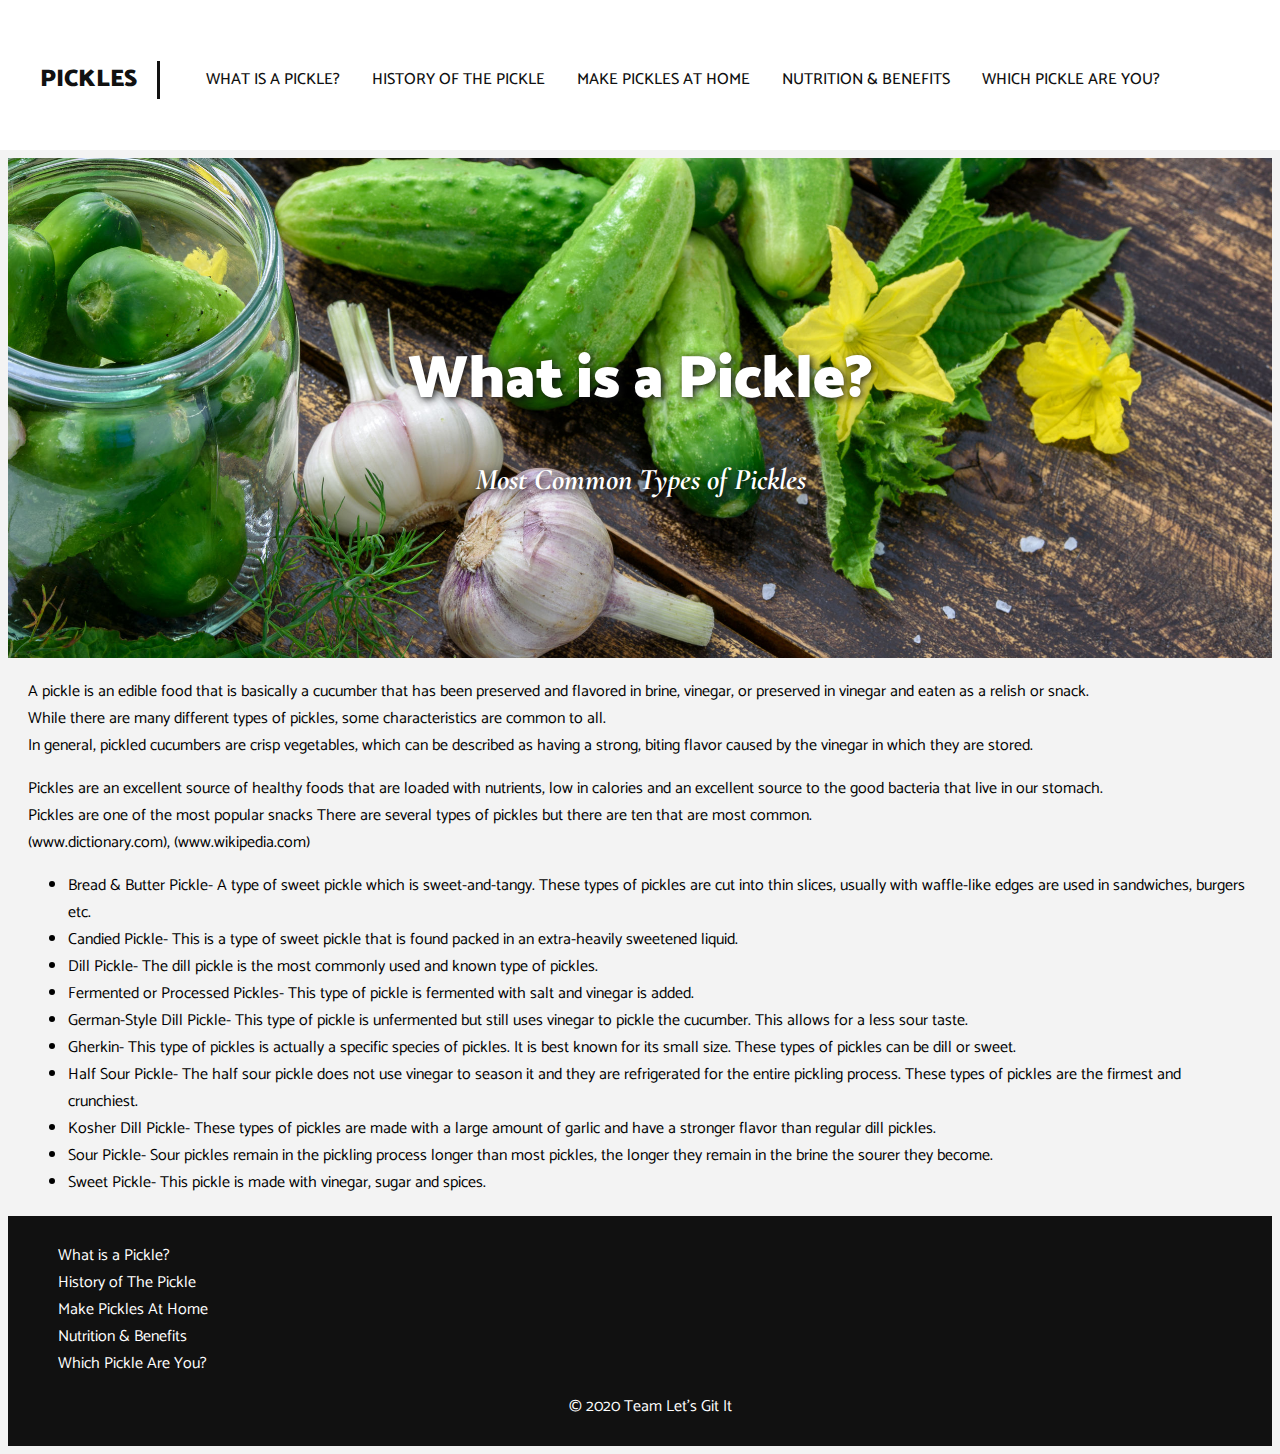
<file: index.html>
<!DOCTYPE html>
<html lang="en">
<head>
    <meta charset="UTF-8">
    <meta name="viewport" content="width=device-width, initial-scale=1.0">
    <title>Pickles</title>
    <link href="https://fonts.googleapis.com/css2?family=Catamaran:wght@100;200;300;400;500;600;700;800;900&family=Cormorant+Garamond:ital,wght@0,300;0,400;0,500;0,600;0,700;1,300;1,400;1,500;1,600;1,700&display=swap" rel="stylesheet">
    <link rel="stylesheet" href="assets\styles.css">
</head>
<body>
    <header>
        <a href="index.html" class="header-brand">PICKLES</a>

        <nav>
            <ul>
                <li><a href="index.html">What is a Pickle?</a></li>
                <li><a href="history.html">History of The Pickle</a></li>
                <li><a href="makeyourown.html">Make Pickles At Home</a></li>
                <li><a href="nutrition.html">Nutrition & Benefits</a></li>
                <li><a href="whatpickleareyou.html">Which Pickle Are You?</a></li>
            </ul>
        </nav>
    </header>

    <main>
        <section class="index-banner">
          <div class="vertical-center">
                <h2>What is a Pickle?</h2>
                <h1>Most Common Types of Pickles</h1>
          </div>
        </section>
            <section>
                <div class="home-main">
            
                    <p>

                        A pickle is an edible food that  is  basically a cucumber that has been preserved and flavored in brine, vinegar, or  preserved in vinegar and eaten as a relish or snack.<br> While there are many different types of pickles, some characteristics are common to all.<br> In general, pickled cucumbers are crisp vegetables, which can be described as having a strong, biting flavor caused by the vinegar in which they are stored.
                        
                    <p>
                        Pickles are an excellent source of healthy foods that are loaded with nutrients, low in calories and an excellent source to the good bacteria that live in our stomach. <br>Pickles are one of the most popular snacks 
                        There are several types of pickles but there are ten 
                        that are most common. 
                        <br>(www.dictionary.com), (www.wikipedia.com)

                        </p>

                    </p>     
                    
<ul>
    <li> Bread & Butter Pickle- A type of sweet pickle which is 
sweet-and-tangy. These types of pickles are cut into thin slices, usually 
with waffle-like edges are used in sandwiches, burgers etc.</li>

    <li>Candied Pickle- This is a type of sweet pickle that is found packed in 
an extra-heavily sweetened liquid. </li>

    <li> Dill Pickle- The dill pickle is the most commonly used and known type 
of pickles.</li>

    <li>Fermented or Processed Pickles- This type of pickle is fermented with 
salt and vinegar is added.</li>
    <li>German-Style Dill Pickle- This type of pickle is unfermented but still 
uses vinegar to pickle the cucumber. This allows for a less sour taste.</li>

    <li>Gherkin- This type of pickles is actually a specific species of 
pickles. It is best known for its small size. These types of pickles can be 
dill or sweet.</li>
    <li> Half Sour Pickle- The half sour pickle does not use vinegar to season 
it and they are refrigerated for the entire pickling process. These types 
of pickles are the firmest and crunchiest. </li>

    <li>Kosher Dill Pickle- These types of pickles are made with a large amount 
of garlic and have a stronger flavor than regular dill pickles.</li>
    <li> Sour Pickle- Sour pickles remain in the pickling process longer than 
most pickles, the longer they remain in the brine the sourer they become.
    </li>
    <li> Sweet Pickle- This pickle is made with vinegar, sugar and spices. </li>

</ul>

                </div>
                
            </section>
    </main>

    <footer>
        <ul>
            <li><a href="index.html">What is a Pickle?</a></li>
            <li><a href="history.html">History of The Pickle</a></li>
            <li><a href="makeyourown.html">Make Pickles At Home</a></li>
            <li><a href="nutrition.html">Nutrition & Benefits</a></li>
            <li><a href="whatpickleareyou.html">Which Pickle Are You?</a></li>
        </ul>
        <p>&copy 2020 Team Let's Git It</p>
    </footer>
</body>
</html>
</file>
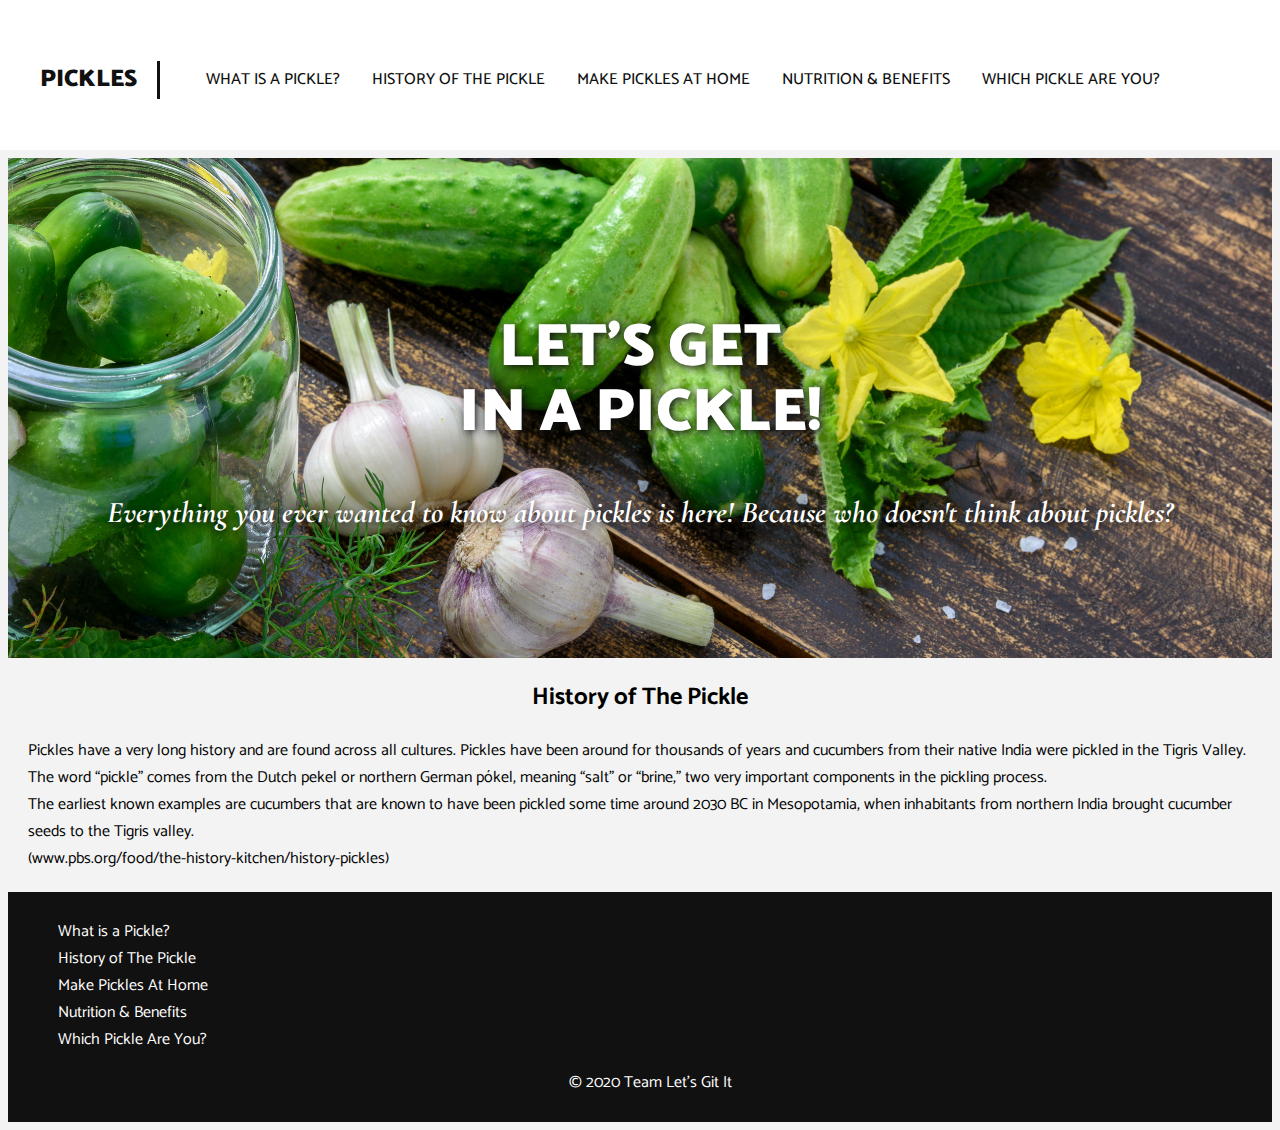
<file: history.html>
<!DOCTYPE html>
<html lang="en">
<head>
    <meta charset="UTF-8">
    <meta name="viewport" content="width=device-width, initial-scale=1.0">
    <title>History Of Pickles</title>
    <link href="https://fonts.googleapis.com/css2?family=Catamaran:wght@100;200;300;400;500;600;700;800;900&family=Cormorant+Garamond:ital,wght@0,300;0,400;0,500;0,600;0,700;1,300;1,400;1,500;1,600;1,700&display=swap" rel="stylesheet">
    <link rel="stylesheet" href="assets\styles.css">
</head>
<body>
    <header>
        <a href="index.html" class="header-brand">PICKLES</a>

        <nav>
            <ul>
                <li><a href="index.html">What is a Pickle?</a></li>
                <li><a href="history.html">History of The Pickle</a></li>
                <li><a href="makeyourown.html">Make Pickles At Home</a></li>
                <li><a href="nutrition.html">Nutrition & Benefits</a></li>
                <li><a href="whatpickleareyou.html">Which Pickle Are You?</a></li>
            </ul>
        </nav>
    </header>

    <main>
        <section class="index-banner">
          <div class="vertical-center">
                <h2>LET'S GET<br>IN A PICKLE!</h2>
                <H1>Everything you ever wanted to know about pickles is here!
Because who doesn't think about pickles?</H1>
          </div>
        </section>
            <section>
                <div class="home-main">
                <h2>History of The Pickle</h2>
                    <p>
                        <p>
                            Pickles have a very long history and are found across 
                            all cultures. Pickles have been around for 
                            thousands of years and cucumbers from their native India 
                            were pickled in the Tigris Valley. <br>The word 
                            “pickle” comes from the Dutch pekel or northern German 
                            pókel, meaning “salt” or “brine,” two very important 
                            components in the pickling process.
                            <br>The earliest known examples are cucumbers that are known to have been pickled some time around 2030 BC in Mesopotamia, when inhabitants from northern India brought cucumber seeds to the Tigris valley. 
                            <br> (www.pbs.org/food/the-history-kitchen/history-pickles)
                        </p>
                        


                    </p>                   

                </div>
                
            </section>
    </main>

    <footer>
        <ul>
            <li><a href="index.html">What is a Pickle?</a></li>
            <li><a href="history.html">History of The Pickle</a></li>
            <li><a href="makeyourown.html">Make Pickles At Home</a></li>
            <li><a href="nutrition.html">Nutrition & Benefits</a></li>
            <li><a href="whatpickleareyou.html">Which Pickle Are You?</a></li>
        </ul>
        <p>&copy 2020 Team Let's Git It</p>
    </footer>
</body>
</html>
</file>
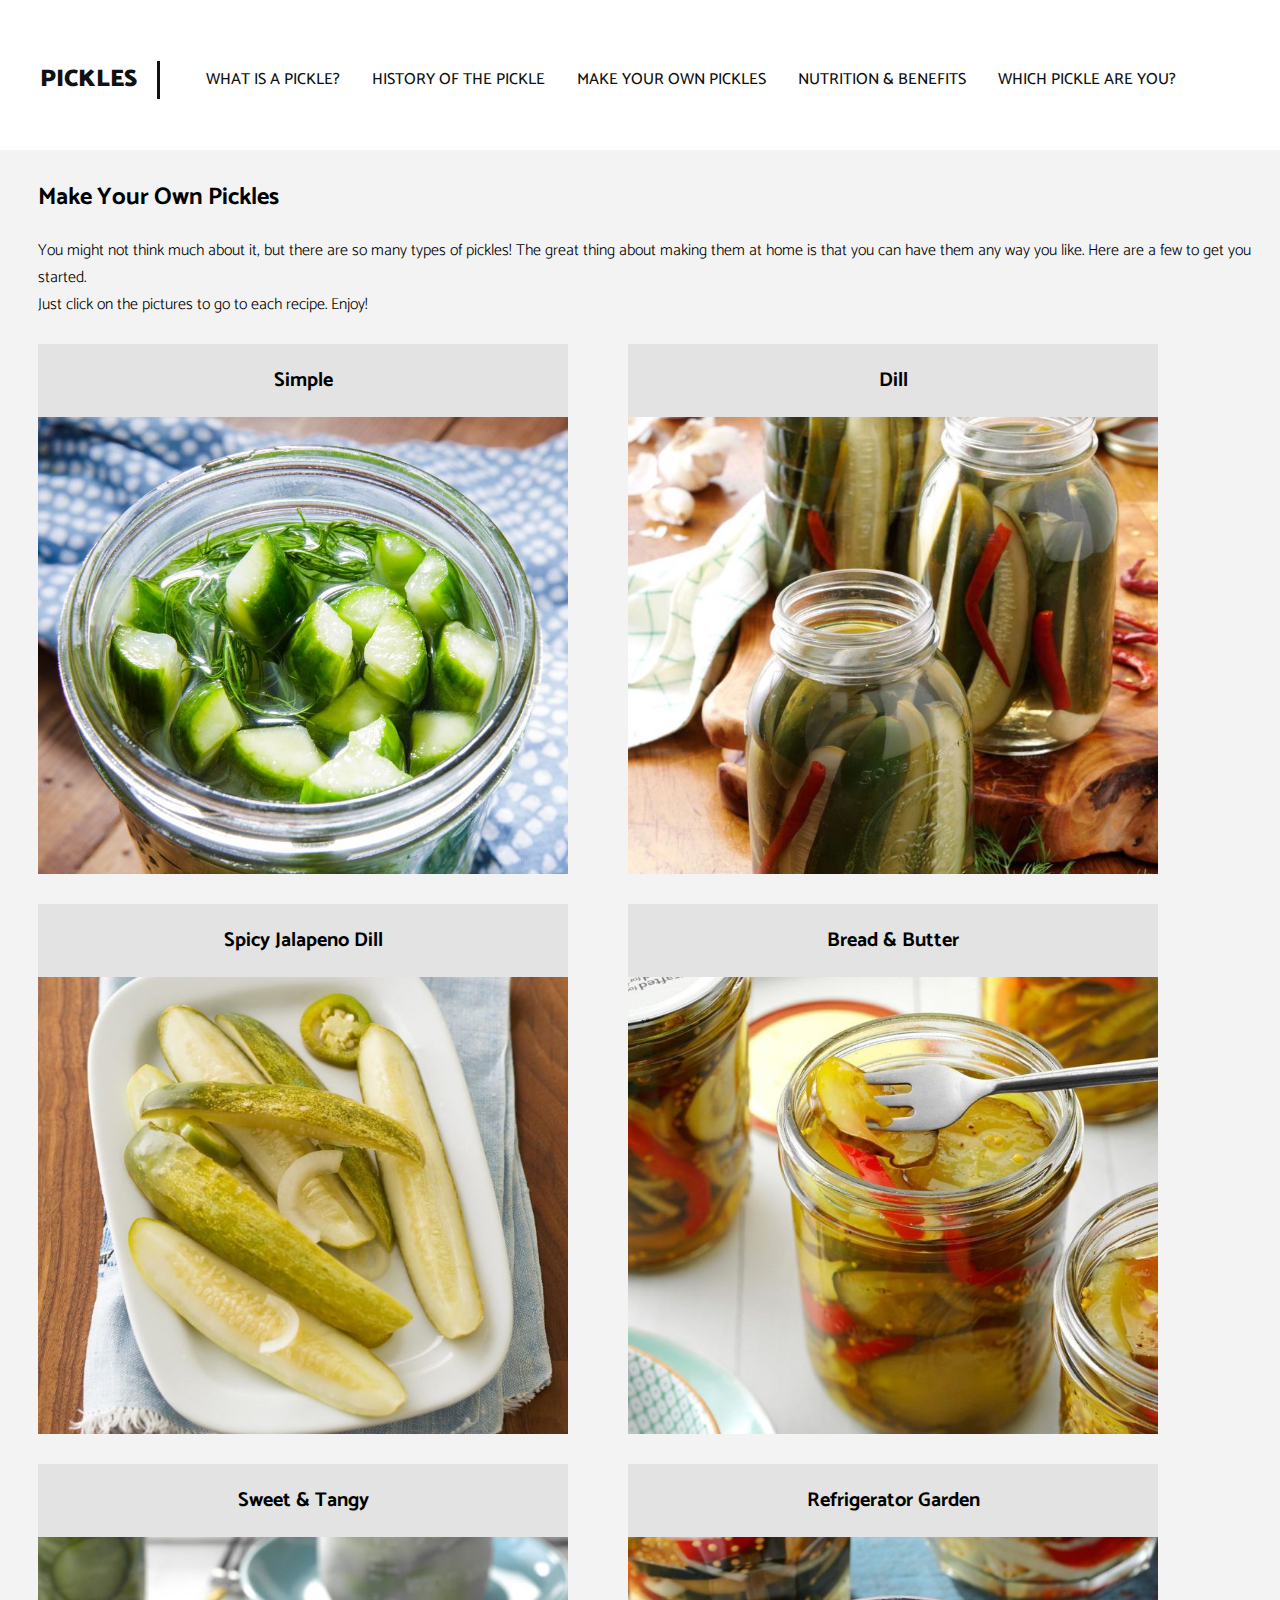
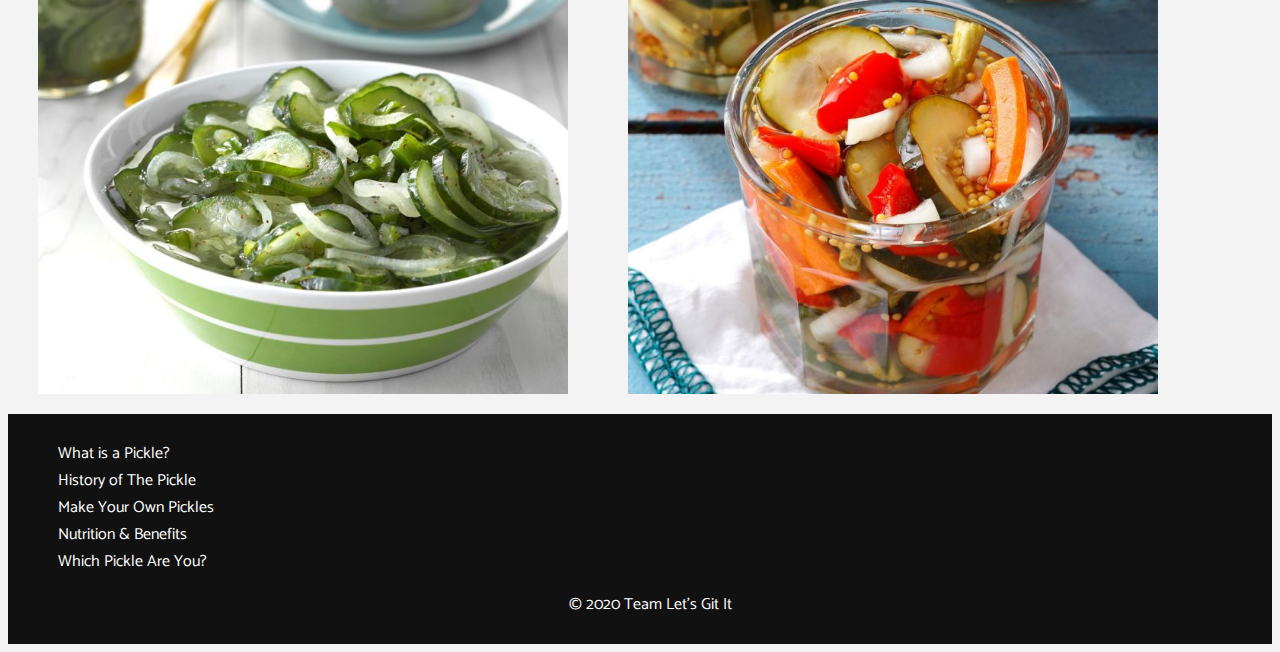
<file: makeyourown.html>
<!DOCTYPE html>
<html lang="en">
<head>
    <meta charset="UTF-8">
    <meta name="viewport" content="width=device-width, initial-scale=1.0">
    <title>Make Your Own Pickles</title>
    <link href="https://fonts.googleapis.com/css2?family=Catamaran:wght@100;200;300;400;500;600;700;800;900&family=Cormorant+Garamond:ital,wght@0,300;0,400;0,500;0,600;0,700;1,300;1,400;1,500;1,600;1,700&display=swap" rel="stylesheet">
    <link rel="stylesheet" href="assets\styles.css">
</head>
<body>
    <header>
        <a href="index.html" class="header-brand">PICKLES</a>

        <nav>
            <ul>
                <li><a href="index.html">What is a Pickle?</a></li>
                <li><a href="history.html">History of The Pickle</a></li>
                <li><a href="makeyourown.html">Make Your Own Pickles</a></li>
                <li><a href="nutrition.html">Nutrition & Benefits</a></li>
                <li><a href="whatpickleareyou.html">Which Pickle Are You?</a></li>
            </ul>
        </nav>
    </header>

    <main>
        <section class="pickles-links">
            <h2 class="grid-heading">Make Your Own Pickles</h2>
            <p class="grid-intro">You might not think much about it, but there are so many types of pickles!  The great thing about making them at home
                is that you can have them any way you like. Here are a few to get you started. <br> Just click on the pictures to go to each recipe.  Enjoy!
            </p>
            <div class="wrapper">

                <div class="pickle-link">
                    <p>Simple</p>
                    <a href="https://www.delish.com/cooking/recipe-ideas/a25101333/how-to-make-pickles-recipe/" target="_blank">
                        <img src="assets/simple1.jpg" height="500px" width="530px">
                    </a>
                    </div>
                </div>
                <div class="pickle-link">
                    <p>Dill</p>
                    <a href="https://www.tasteofhome.com/recipes/grandma-s-dill-pickles/" target="_blank">
                        <img src="assets/dill-pickle.jpg" height="500px" width="530px">
                    </a>
                </div>
                <div class="pickle-link">
                    <p>Spicy Jalapeno Dill</p>
                    <a href="https://www.tasteofhome.com/recipes/refrigerator-jalapeno-dill-pickles/" target="_blank">
                    <img src="assets/jalapeno-dill.jpg" height="500px" width="530px">
                    </a>
                </div>
                <div class="pickle-link">
                     <p>Bread & Butter</p>
                     <a href="https://www.tasteofhome.com/recipes/favorite-bread-butter-pickles/" target="_blank">
                     <img src="assets/bread-butter.jpg" height="500px" width="530px">
                    </a>
                </div>
                <div class="pickle-link">
                    <p>Sweet & Tangy</p>
                        <a href="https://www.tasteofhome.com/recipes/sweet-n-tangy-freezer-pickles/" target="_blank">
                        <img src="assets/sweet-tangy-pickles.jpg" height="500px" width="530px">
                        </a>
                </div>     
                <div class="pickle-link">
                    <p>Refrigerator Garden</p>
                    <a href="https://www.tasteofhome.com/recipes/refrigerator-garden-pickles/" target="_blank">
                    <img src="assets/garden-pickles.jpg" height="500px" width="530px">
                   </a>                   
               </div>    
                                              
            </div>
                

        </section>
        
    </main>
    
    <footer>
        <ul>
            <li><a href="index.html">What is a Pickle?</a></li>
            <li><a href="history.html">History of The Pickle</a></li>
            <li><a href="makeyourown.html">Make Your Own Pickles</a></li>
            <li><a href="nutrition.html">Nutrition & Benefits</a></li>
            <li><a href="whatpickleareyou.html">Which Pickle Are You?</a></li>
        </ul>
        <p>&copy 2020 Team Let's Git It</p>
    </footer>
</body>
</html>
</file>
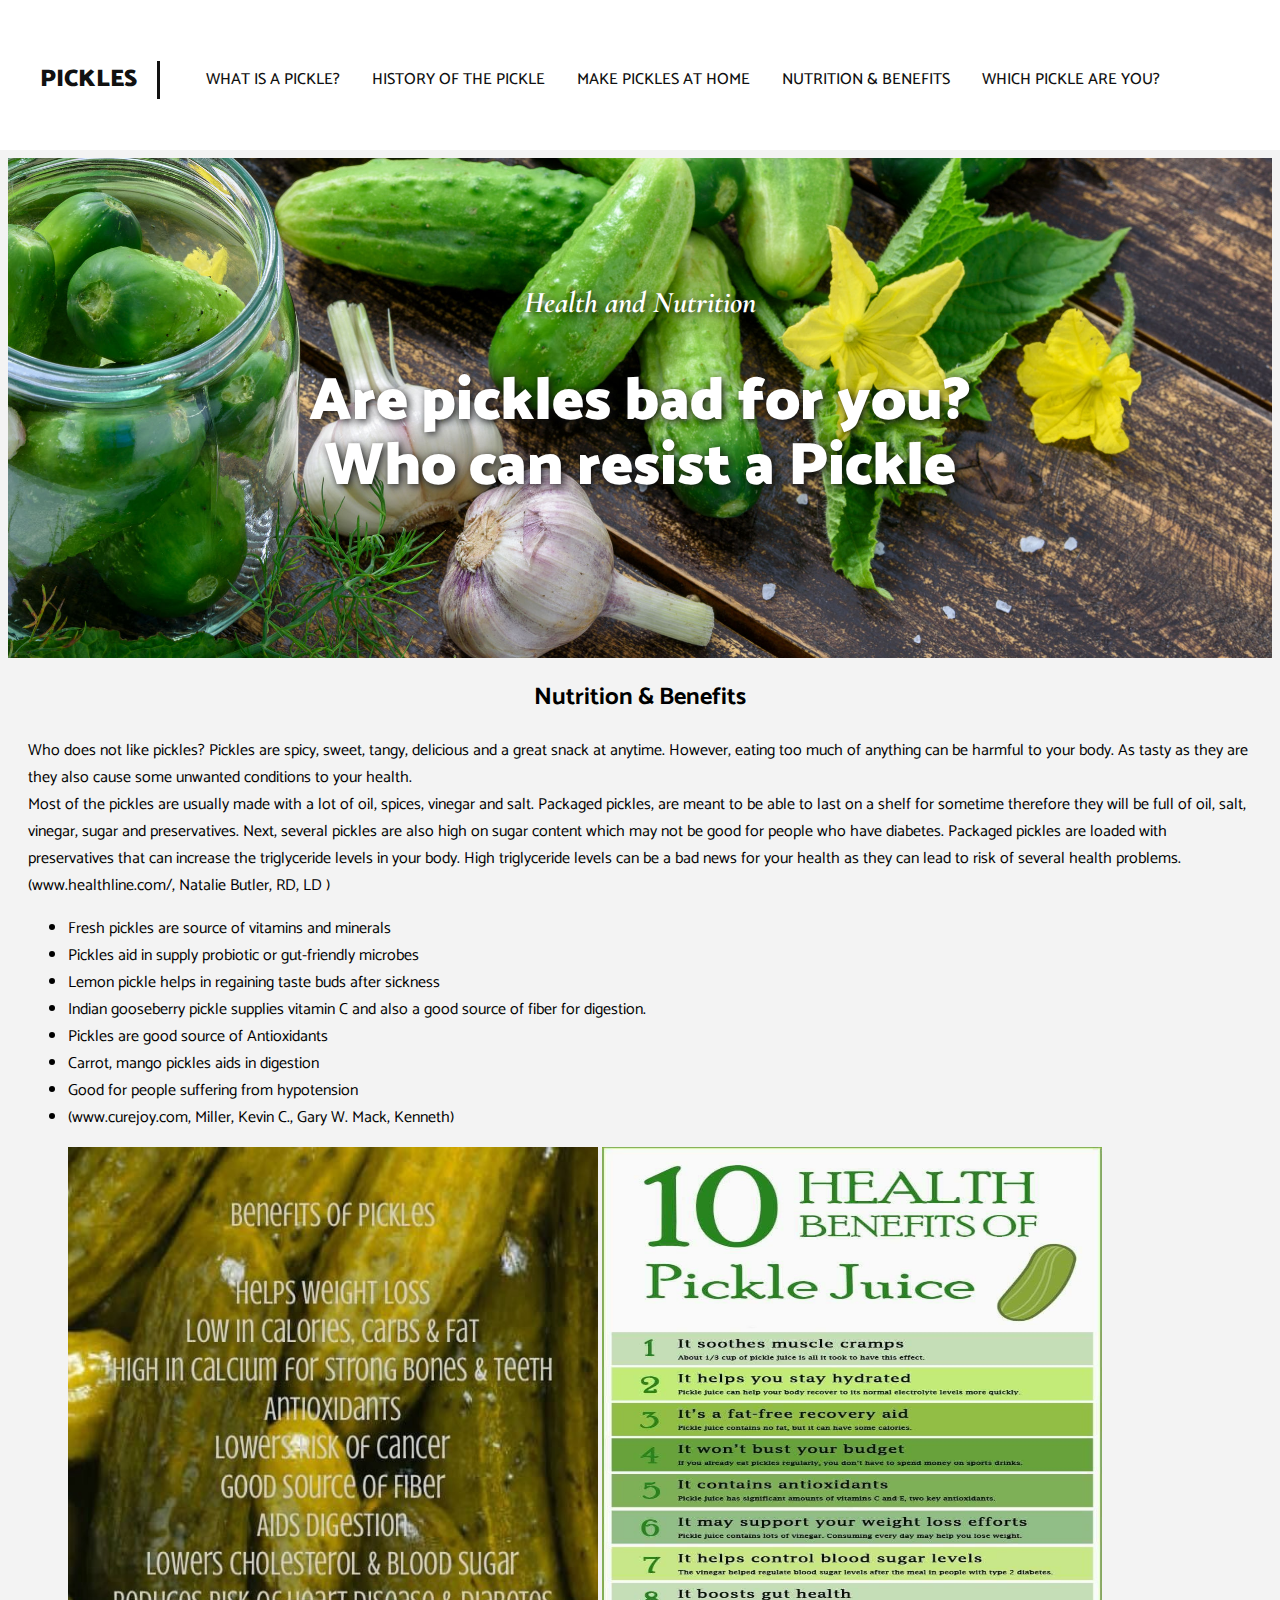
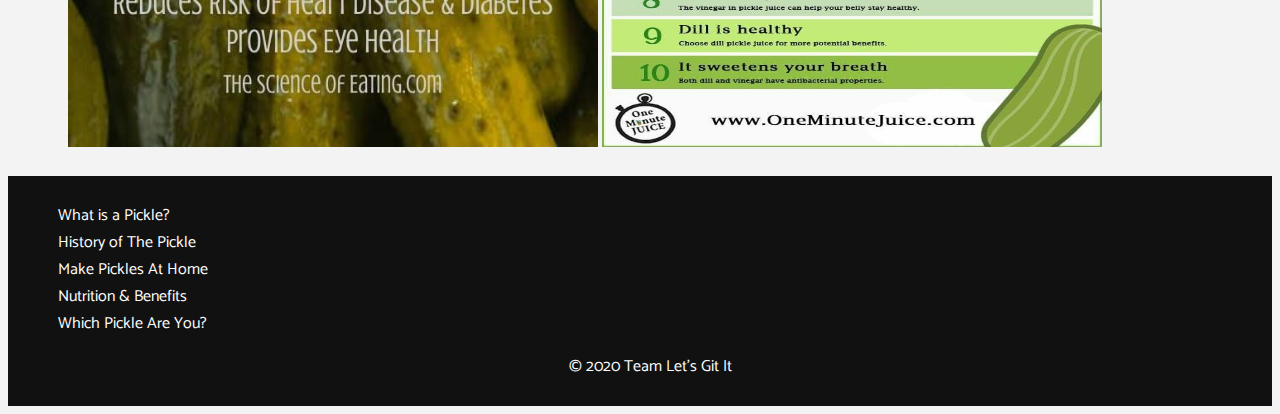
<file: nutrition.html>
<!DOCTYPE html>
<html lang="en">
<head>
    <meta charset="UTF-8">
    <meta name="viewport" content="width=device-width, initial-scale=1.0">
    <title>Pickle Nutrition & Benefits</title>
    <link href="https://fonts.googleapis.com/css2?family=Catamaran:wght@100;200;300;400;500;600;700;800;900&family=Cormorant+Garamond:ital,wght@0,300;0,400;0,500;0,600;0,700;1,300;1,400;1,500;1,600;1,700&display=swap" rel="stylesheet">
    <link rel="stylesheet" href="assets\styles.css">
</head>
<body>
    <header>
        <a href="index.html" class="header-brand">PICKLES</a>

        <nav>
            <ul>
                <li><a href="index.html">What is a Pickle?</a></li>
                <li><a href="history.html">History of The Pickle</a></li>
                <li><a href="makeyourown.html">Make Pickles At Home</a></li>
                <li><a href="nutrition.html">Nutrition & Benefits</a></li>
                <li><a href="whatpickleareyou.html">Which Pickle Are You?</a></li>
            </ul>
        </nav>
    </header>

    <main>
        <section class="index-banner">
          <div class="vertical-center">
                <H1>Health and Nutrition </H1>
                <h2>Are pickles bad for you? <br> Who can resist a Pickle</h2>
                
                
          </div>
        </section>
            <section>
                <div class="home-main">
                    <h2>Nutrition & Benefits</h2>
                
               <p>
               Who does not like pickles? Pickles are spicy, sweet, tangy, delicious and a great snack at anytime. However, eating too much of anything can be harmful to your body. As tasty as they are they also cause some unwanted conditions to your health.<br>
               Most of the pickles are usually made with a lot of oil, spices, vinegar and salt.  Packaged pickles, are meant to be able to last on a shelf for sometime therefore they will be full of oil, salt, vinegar, sugar and preservatives. Next, several pickles are also high on sugar content which may not be good for people who have diabetes. Packaged pickles are loaded with preservatives that can increase the triglyceride levels in your body. High triglyceride levels can be a bad news for your health as they can lead to risk of several health problems. (www.healthline.com/, Natalie Butler, RD, LD )
               <p>

                
                <ul>
                    <li>Fresh pickles are source of vitamins and minerals</li>
                        
                        <li>Pickles aid in supply probiotic or gut-friendly
                        microbes</li>
                        <li>Lemon pickle helps in regaining taste buds after
                        sickness</li>
                        <li>Indian gooseberry pickle supplies vitamin C and also
                        a good source of fiber for digestion. </li>
                        <li>Pickles are good source of Antioxidants</li>
                        <li>Carrot, mango pickles aids in digestion</li>
                       <li> Good for people suffering from hypotension</li>
                       <li> (www.curejoy.com, Miller, Kevin C., Gary W. Mack, Kenneth)</li>
                        </li>
                </ul>
                <figure class="figure">
                    <img src="assets\benefits.png" alt="./Pickles Benefits" 
                    height="600px" width="530px">
                
                    <img src="assets\benefits2.png" alt="Pickles Benefits 2" 
                    height="600px" width="500px">
                </figure>

                </div>
                
            </section>
    </main>

    <footer>
        <ul>
            <li><a href="index.html">What is a Pickle?</a></li>
            <li><a href="history.html">History of The Pickle</a></li>
            <li><a href="makeyourown.html">Make Pickles At Home</a></li>
            <li><a href="nutrition.html">Nutrition & Benefits</a></li>
            <li><a href="whatpickleareyou.html">Which Pickle Are You?</a></li>
        </ul>
        <p>&copy 2020 Team Let's Git It</p>
    </footer>
</body>
</html>
</file>
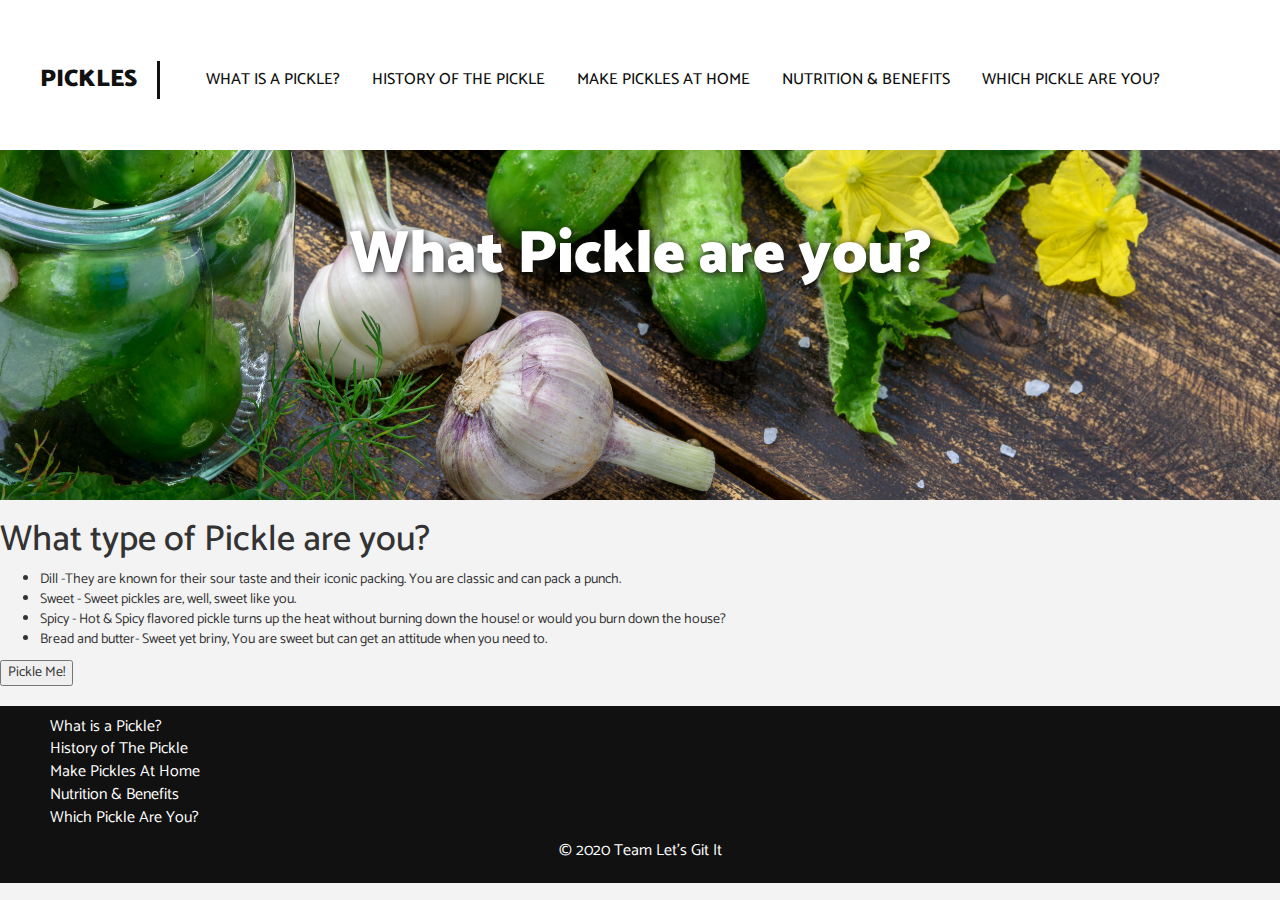
<file: whatpickleareyou.html>
<!DOCTYPE html>
<html lang="en">
<head>
    <meta charset="UTF-8">
    <meta name="viewport" content="width=device-width, initial-scale=1.0">
    <title>Pickles</title>
    <script src="https://maxcdn.bootstrapcdn.com/bootstrap/3.4.1/js/bootstrap.min.js"></script>
    <link rel="stylesheet" href="https://maxcdn.bootstrapcdn.com/bootstrap/3.4.1/css/bootstrap.min.css">
    <link href="https://fonts.googleapis.com/css2?family=Catamaran:wght@100;200;300;400;500;600;700;800;900&family=Cormorant+Garamond:ital,wght@0,300;0,400;0,500;0,600;0,700;1,300;1,400;1,500;1,600;1,700&display=swap" rel="stylesheet">
    <link rel="stylesheet" href="assets\styles.css">
    <script src="jQuery\script.js"></script>
</head>

<body>
    <header>
        <a href="index.html" class="header-brand">PICKLES</a>

        <nav>
            <ul>
                <li><a href="index.html">What is a Pickle?</a></li>
                <li><a href="history.html">History of The Pickle</a></li>
                <li><a href="makeyourown.html">Make Pickles At Home</a></li>
                <li><a href="nutrition.html">Nutrition & Benefits</a></li>
                <li><a href="whatpickleareyou.html">Which Pickle Are You?</a></li>
            </ul>
        </nav>
    </header>
    <section class="index-banner">
        <div class="vertical-center">
              <h2>What Pickle are you?</h2>
        </div>
      </section>
      <h1 class=title> What type of Pickle are you?</h1>
      <ul class=list>
          <li>Dill -They are known for their sour taste and their iconic packing. You are classic and can pack a punch.</li>
          <li>Sweet - Sweet pickles are, well, sweet like you.</li>
          <li>Spicy - Hot & Spicy flavored pickle turns up the heat without burning down the house! or would you burn down the house? </li>
          <li>Bread and butter- Sweet yet briny, You are sweet but can get an attitude when you need to.</li>
        </ul>
      <div>
        <div id=".imagecontainer"></div>
        <button class= button id="jsstyle" 
        onclick="display_random_image();">Pickle Me!</button>
        </div>
	      <footer>
        <ul>
            <li><a href="index.html">What is a Pickle?</a></li>
            <li><a href="history.html">History of The Pickle</a></li>
            <li><a href="makeyourown.html">Make Pickles At Home</a></li>
            <li><a href="nutrition.html">Nutrition & Benefits</a></li>
            <li><a href="whatpickleareyou.html">Which Pickle Are You?</a></li>
        </ul>
        <p>&copy 2020 Team Let's Git It</p>
    </footer>
</body>
</html>
</file>
